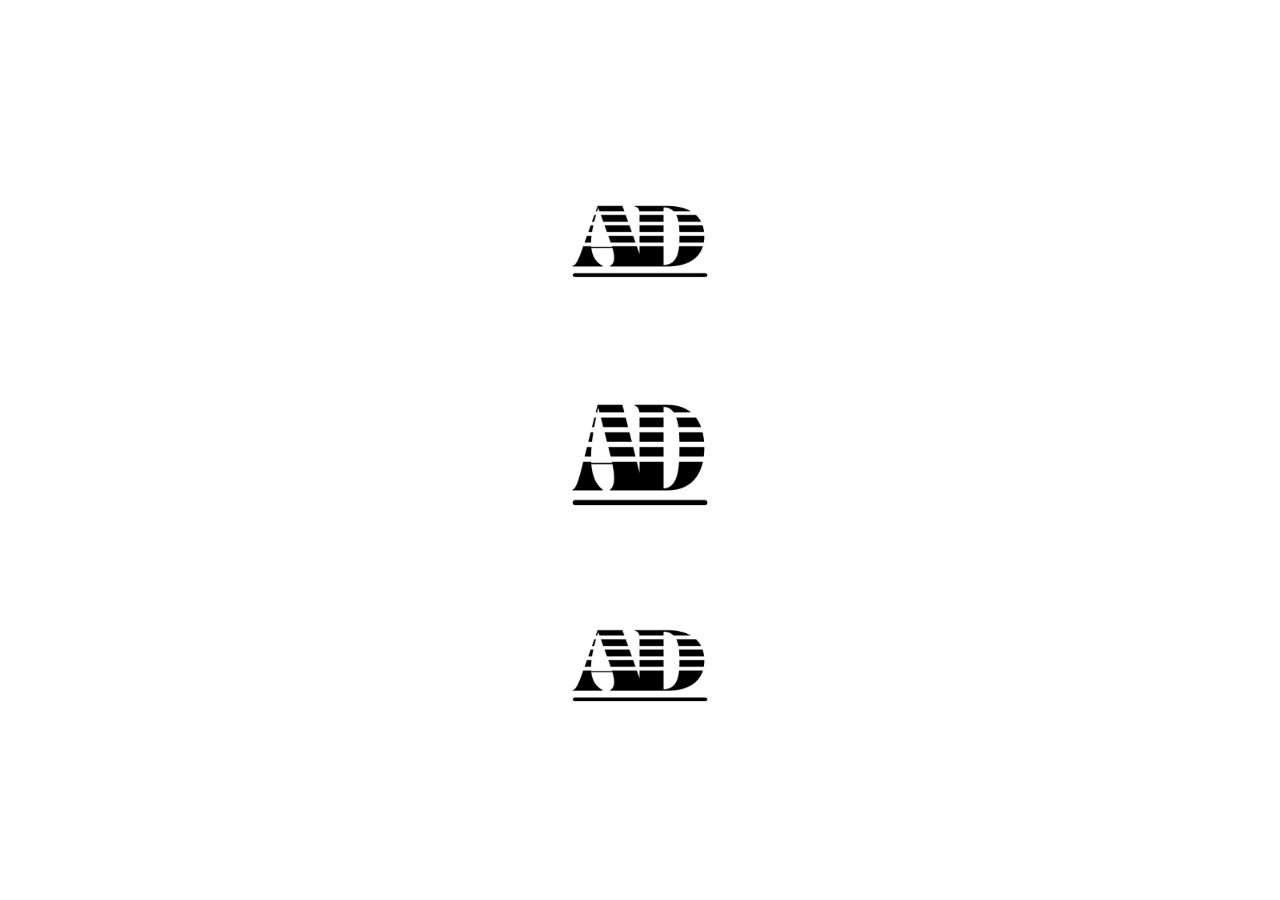
<file: portfolio/untitled folder/index.html>
<!DOCTYPE html>
<html lang="en">
  <head>
    <meta charset="UTF-8" />
    <meta name="viewport" content="width=device-width, initial-scale=1.0" />
    <link rel="stylesheet" href="style.css" />
    <title>CSS 3D</title>
  </head>
  <body>
    <div class="box">
      <span style="--i: 1">
        <img src="Unknown-1.jpeg" alt="image-1" />
      </span>
      <span style="--i: 2">
        <img src="Unknown-1.jpeg" alt="image-2" />
      </span>
      <span style="--i: 3">
        <img src="Unknown-1.jpeg" alt="image-3" />
      </span>
      <span style="--i: 4">
        <img src="Unknown-1.jpeg" alt="image-4" />
      </span>
      <span style="--i: 5">
        <img src="Unknown-1.jpeg" alt="image-5" />
      </span>
      <span style="--i: 6">
        <img src="Unknown-1.jpeg" alt="image-6" />
      </span>
      <span style="--i: 7">
        <img src="Unknown-1.jpeg" alt="image-7" />
      </span>
      <span style="--i: 8">
        <img src="Unknown-1.jpeg" alt="image-8" />
      </span>
      <span style="--i: 9">
        <img src="Unknown-1.jpeg" alt="image-9" />
      </span>
    </div>
  </body>
</html>
</file>
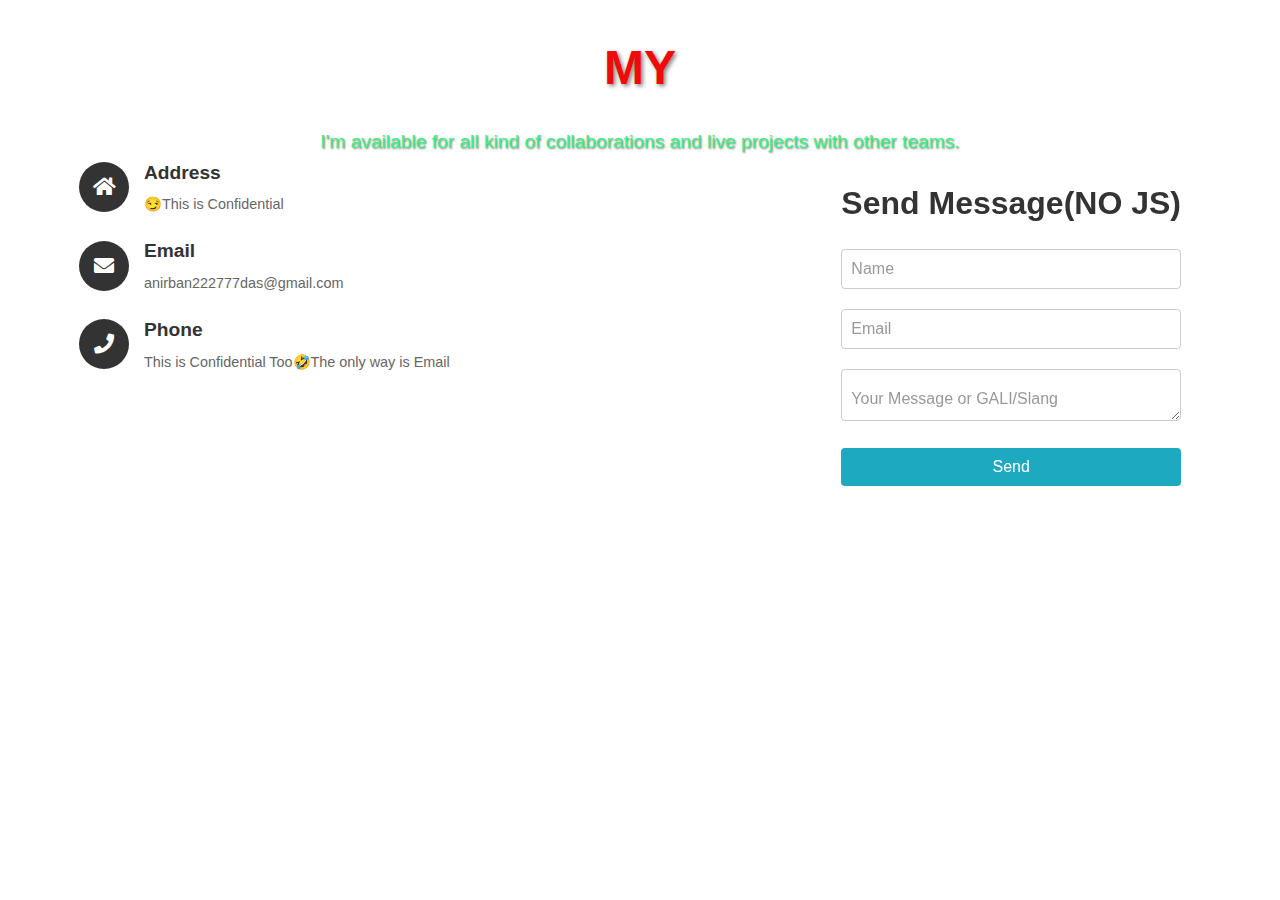
<file: portfolio/contact.html>
<!DOCTYPE html>
<html lang="en">

<head>
  <meta charset="UTF-8">
  <meta name="viewport" content="width=device-width, initial-scale=1.0">
  <title>Contact Me</title>
  <link href="https://cdnjs.cloudflare.com/ajax/libs/font-awesome/5.15.4/css/all.min.css" rel="stylesheet">
  <link rel="stylesheet" href="style2.css">
</head>

<body>

  <section>
    <div class="container">
      <div class="section-header">
        <h2>MY <span id="typing-effect"></span></h2>
        <p>I'm available for all kind of collaborations and live projects with other teams.</p>
      </div>

      <div class="row">
        <div class="contact-info">
          <div class="contact-info-item">
            <div class="contact-info-icon">
              <i class="fas fa-home"></i>
            </div>
            <div class="contact-info-content">
              <h4>Address</h4>
              <p>😏This is Confidential</p>
            </div>
          </div>

          <div class="contact-info-item">
            <div class="contact-info-icon">
              <i class="fas fa-envelope"></i>
            </div>
            <div class="contact-info-content">
              <h4>Email</h4>
              <p>anirban222777das@gmail.com</p>
            </div>
          </div>

          <div class="contact-info-item">
            <div class="contact-info-icon">
              <i class="fas fa-phone"></i>
            </div>
            <div class="contact-info-content">
              <h4>Phone</h4>
              <p>This is Confidential Too🤣The only way is Email</p>
            </div>
          </div>
        </div>

        <div class="contact-form">
          <form action="#" method="POST">
            <h2>Send Message(NO JS)</h2>
            <div class="input-box">
              <input type="text" required name="name">
              <span>Name</span>
            </div>
            <div class="input-box">
              <input type="email" required name="email">
              <span>Email</span>
            </div>
            <div class="input-box">
              <textarea required name="message"></textarea>
              <span>Your Message or GALI/Slang</span>
            </div>
            <div class="input-box">
              <input type="submit" value="Send">
            </div>
          </form>
        </div>
      </div>
    </div>
  </section>

  <script>
    const text = "Contactt"; // Text to be typed out
    let index = 0;

    function type() {
      document.getElementById('typing-effect').innerText += text[index];
      index++;

      if (index >= text.length) {
        index = 0; // Reset index to loop the typing effect
        document.getElementById('typing-effect').innerText = ''; // Clear the text for the next iteration
      }
    }

    setInterval(type, 700); // Typing speed: 200 milliseconds per character
  </script>

</body>

</html>
</file>
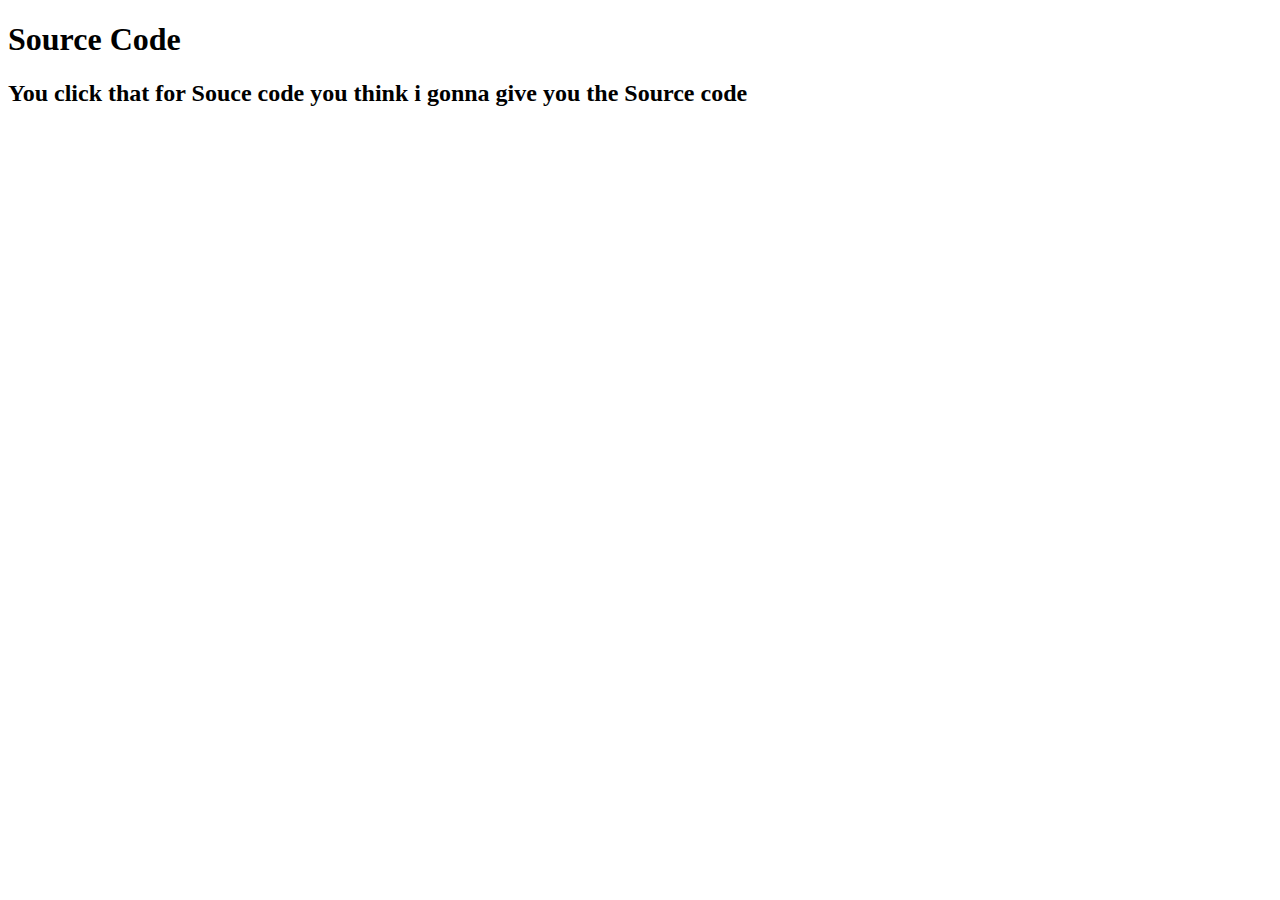
<file: portfolio/sourcecode.html>
<!DOCTYPE html>
<html lang="en">
<head>
    <meta charset="UTF-8">
    <meta name="viewport" content="width=device-width, initial-scale=1.0">
    <title>Source code</title>
</head>
<body>
    <h1>Source Code</h1>
    <h2>You click that for Souce code you think i gonna give you the Source code </h2>
    
</body>
</html>
</file>
<file: portfolio/untitled folder/style.css>
* {
    margin: 0;
    padding: 0;
    box-sizing: border-box;
  }
  
  body {
    display: flex;
    justify-content: center;
    align-items: center;
    min-height: 100vh;
    background: url(); /* Check the path to the background image */
    background-size: cover;
  }
  
  .box {
    position: relative;
    width: 200px;
    height: 200px;
    transform-style: preserve-3d;
    animation: animate 20s linear infinite;
  }
  
  @keyframes animate {
    0% {
      transform: perspective(1000px) rotateX(0deg) rotateY(35deg);
    }
    100% {
      transform: perspective(1000px) rotateX(360deg) rotateY(35deg);
    }
  }
  
  .box span {
    position: absolute;
    top: 0;
    left: 0;
    width: 100%;
    height: 100%;
    transform-origin: center;
    transform-style: preserve-3d;
    transform: rotateX(calc(var(--i) * 45deg)) translateZ(300px);
  }
  
  .box span img {
    position: absolute;
    top: 0;
    left: 0;
    width: 100%;
    height: 100%;
    object-fit: cover;
    border-radius: 5%;
    box-shadow: 2px 2px 2px 1px rgba(255, 255, 255, 0.2);
  }
</file>
<file: portfolio/style2.css>
/* Reset CSS */
* {
  margin: 0;
  padding: 0;
  box-sizing: border-box;
}

/* Global Styles */
body {
  font-family: 'Open Sans', sans-serif;
  line-height: 1.6;
  background-color: #ffffff;
}

.container {
  max-width: 90%;
  margin: 0 auto;
  padding: 0 15px;
}

/* Section Styles */
section {
  padding: 30px 0;
  background-image: url(''); /* Replace with your background image */
  background-size: cover;
  background-position: center;
}

.section-header h2 {
  font-size: 3em;
  font-weight: bold;
  color: #f00a0a;
  text-align: center;
  margin-bottom: 20px;
  text-shadow: 2px 2px 4px rgba(0, 0, 0, 0.5);
}

.section-header p {
  font-size: 1.2em;
  color: #3df185;
  text-align: center;
  text-shadow: 1px 1px 2px rgba(0, 0, 0, 0.5);
}

/* ... rest of the CSS remains unchanged ... */


/* Reset CSS */
/* ... (unchanged) ... */

/* Global Styles */
/* ... (unchanged) ... */

/* Section Styles */
/* ... (unchanged) ... */

/* Contact Info Styles */
.row {
  display: flex;
  flex-wrap: wrap;
  justify-content: space-between;
}

.contact-info-item {
  display: flex;
  align-items: center;
  margin-bottom: 20px;
  width: 100%;
}

.contact-info-icon {
  background-color: #333;
  color: #fff;
  font-size: 24px;
  height: 50px;
  width: 50px;
  display: flex;
  align-items: center;
  justify-content: center;
  border-radius: 50%;
  margin-right: 15px;
}

.contact-info-icon i {
  /* Styling for Font Awesome icons */
  font-size: 20px;
}

.contact-info-content h4 {
  font-size: 1.2em;
  margin-bottom: 5px;
  color: #333;
}

.contact-info-content p {
  font-size: 0.9em;
  color: #666;
}

/* Contact Form Styles */
/* ... (unchanged) ... */

/* Contact Form Styles */
.contact-form {
  background-color: rgba(255, 255, 255, 0.9);
  padding: 20px;
  border-radius: 5px;
  backdrop-filter: blur(5px); /* Adding a blur effect for modern browsers */
}

.contact-form h2 {
  font-size: 2em;
  font-weight: bold;
  color: #333;
  margin-bottom: 20px;
}

.input-box {
  position: relative;
  margin-bottom: 20px;
}

.input-box input,
.input-box textarea {
  width: 100%;
  padding: 10px;
  font-size: 1em;
  border: 1px solid #ccc;
  border-radius: 4px;
}

.input-box input:focus,
.input-box textarea:focus {
  outline: none;
  border-color: #1da9c0;
}

.input-box span {
  position: absolute;
  left: 10px;
  top: 50%;
  transform: translateY(-50%);
  color: #999;
  transition: all 0.3s ease-in-out;
  pointer-events: none;
}

.input-box input:focus ~ span,
.input-box textarea:focus ~ span,
.input-box input:valid ~ span,
.input-box textarea:valid ~ span {
  top: -10px;
  font-size: 0.8em;
  color: #1da9c0;
}

.input-box input[type="submit"] {
  background-color: #1da9c0;
  color: #fff;
  border: none;
  cursor: pointer;
  padding: 10px 20px;
  font-size: 1em;
  border-radius: 4px;
  transition: background-color 0.3s ease-in-out;
}

.input-box input[type="submit"]:hover {
  background-color: #138185;
}
</file>
